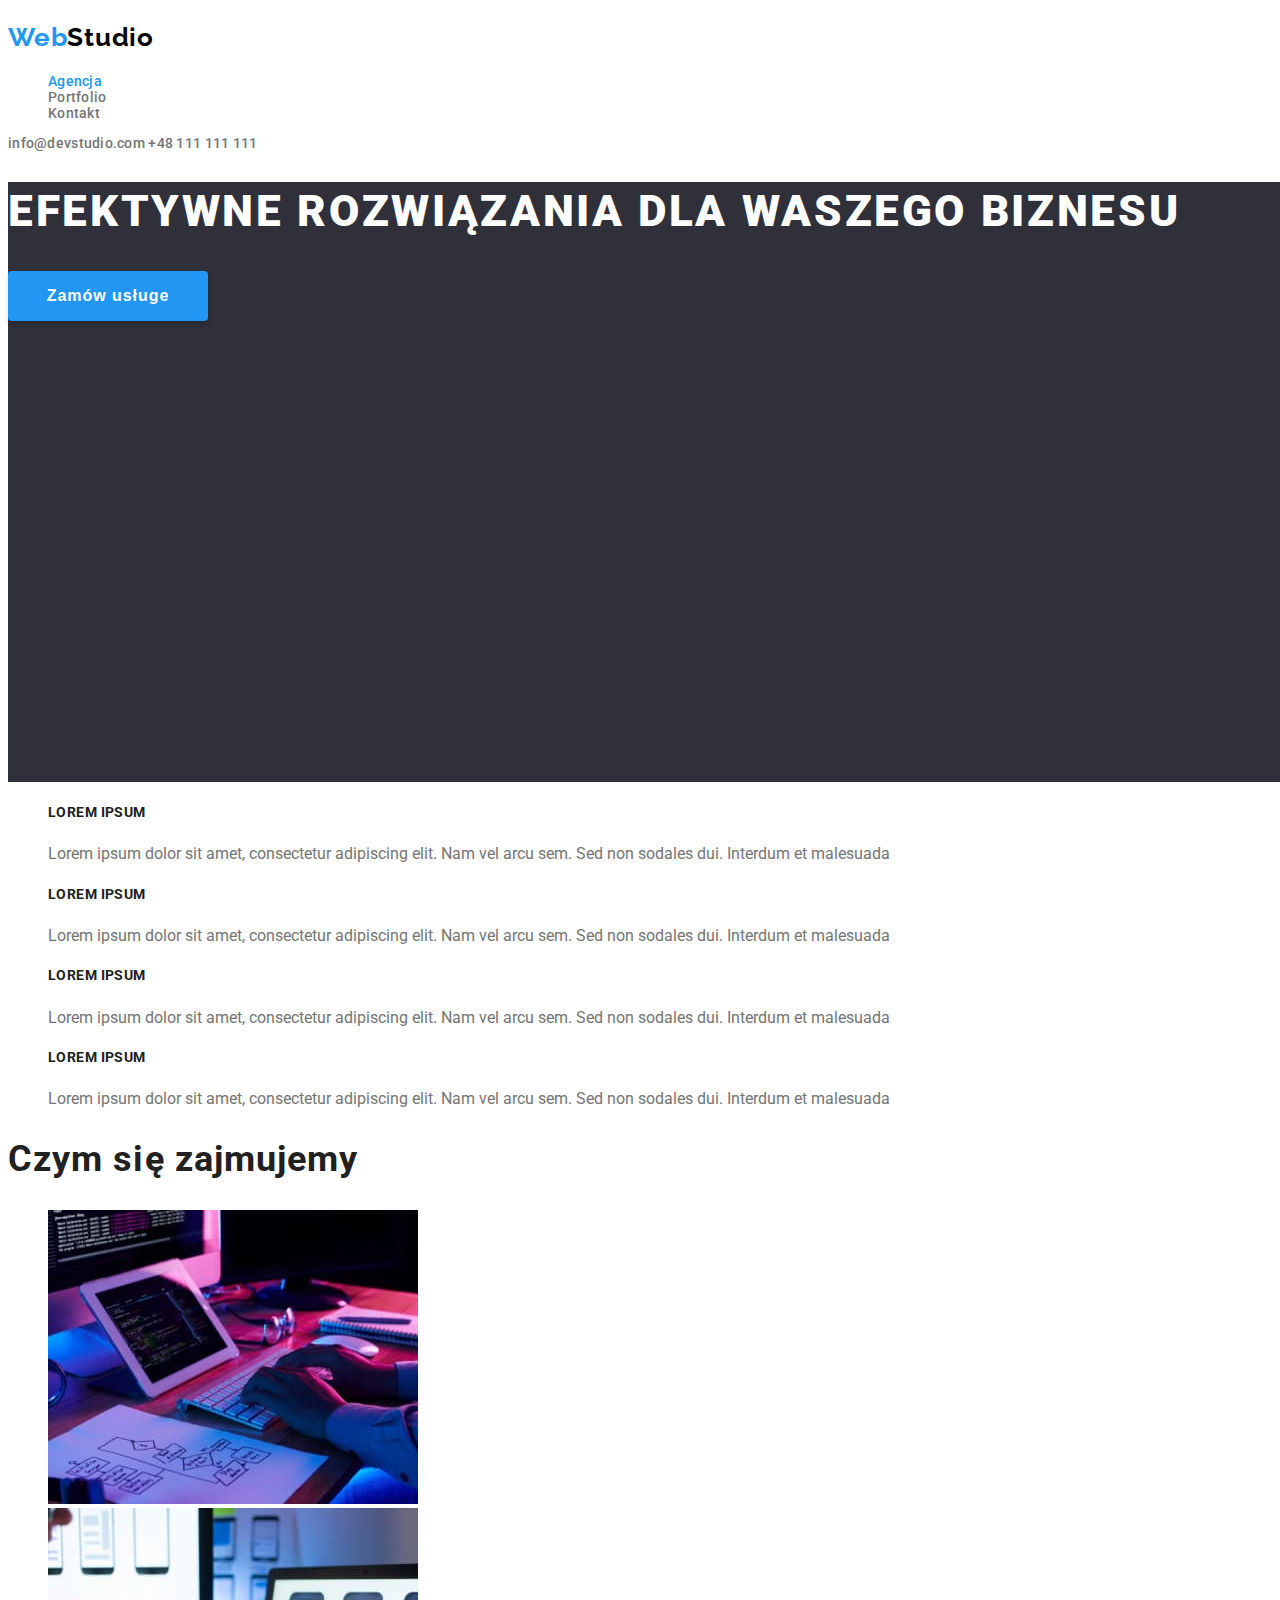
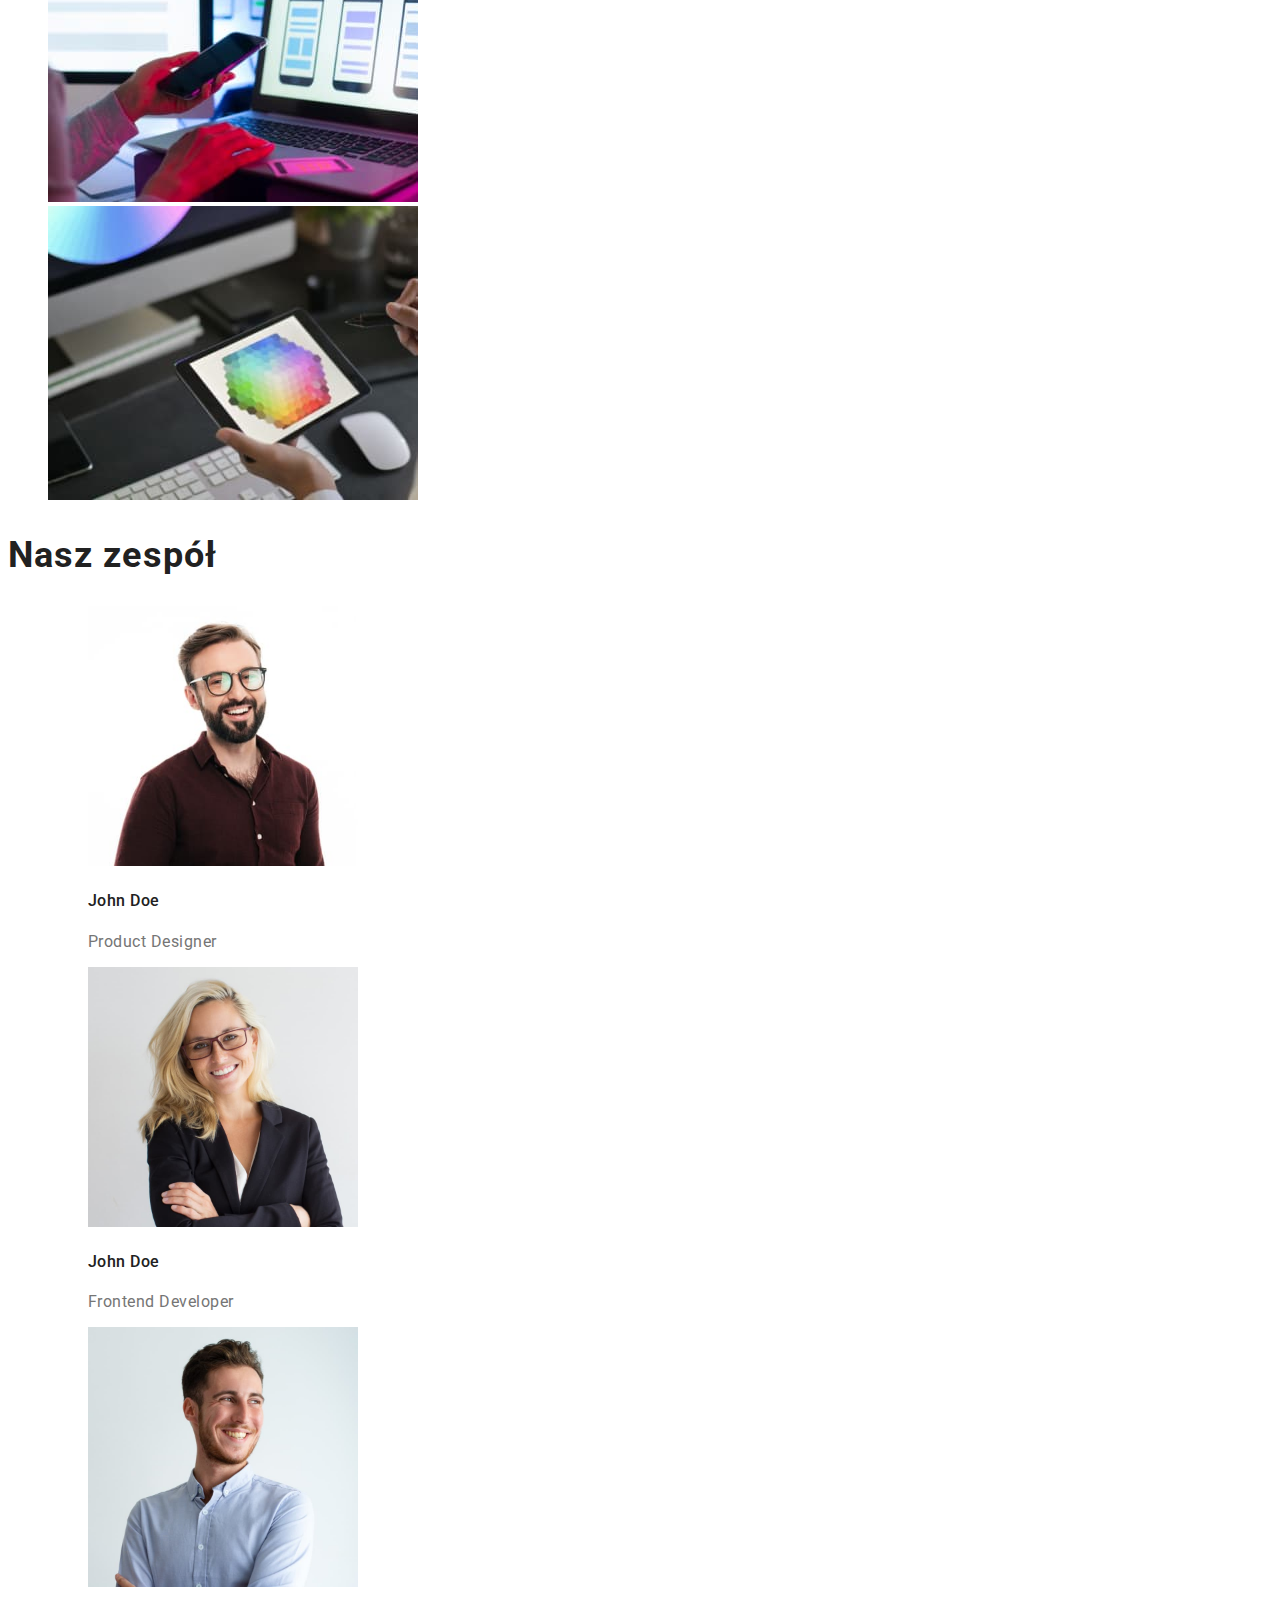
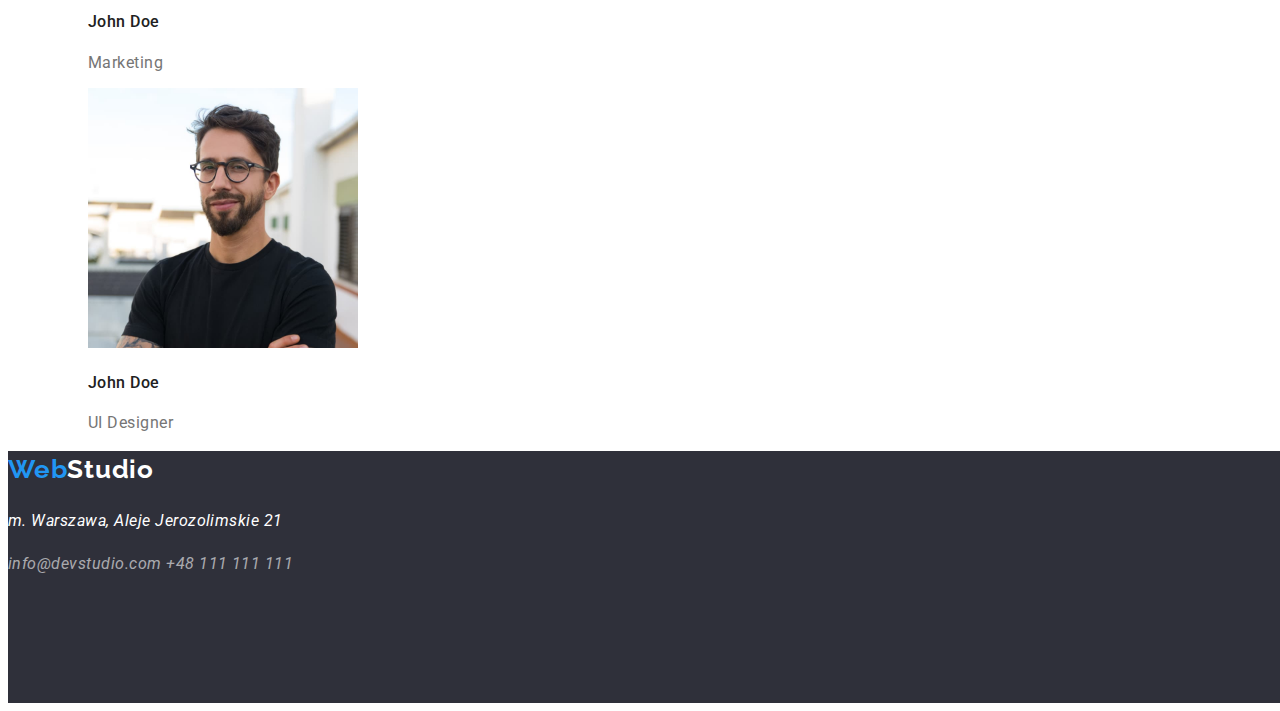
<file: index.html>
<!DOCTYPE html>
<html lang="pl-PL">
  <head>
    <meta charset="UTF-8" />
    <meta http-equiv="X-UA-Compatible" content="IE=edge" />
    <meta name="viewport" content="width=device-width, initial-scale=1.0" />
    <link rel="stylesheet" href="./css/styles.css" />
    <link
      href="https://fonts.googleapis.com/css2?family=Raleway:wght@700&family=Roboto:wght@400;500;700;900&display=swap"
      rel="stylesheet"
    />
    <title>Studio</title>
  </head>
  <body>
    <header>
      <h3>
        <a href="./index.html" class="logo"><span>Web</span>Studio</a>
      </h3>
      <nav class="navigation">
        <ul class="list">
          <li><a href="./index.html" class="link active">Agencja</a></li>
          <li><a href="./portfolio.html" class="link">Portfolio</a></li>
          <li><a href="#" class="link">Kontakt</a></li>
        </ul>
        <a href="mailto:info@devstudio.com" class="link">info@devstudio.com</a>
        <a href="tel:+48111111111" class="link">+48 111 111 111</a>
      </nav>
    </header>
    <main>
      <section class="banner">
        <h1 class="call-to-action">
          EFEKTYWNE ROZWIĄZANIA DLA WASZEGO BIZNESU
        </h1>
        <button type="button" class="btn-cta">Zamów usługe</button>
      </section>
      <section>
        <ul class="list">
          <li>
            <h5 class="text-header">LOREM IPSUM</h5>
            <p>
              Lorem ipsum dolor sit amet, consectetur adipiscing elit. Nam vel
              arcu sem. Sed non sodales dui. Interdum et malesuada
            </p>
          </li>
          <li>
            <h5 class="text-header">LOREM IPSUM</h5>
            <p>
              Lorem ipsum dolor sit amet, consectetur adipiscing elit. Nam vel
              arcu sem. Sed non sodales dui. Interdum et malesuada
            </p>
          </li>
          <li>
            <h5 class="text-header">LOREM IPSUM</h5>
            <p>
              Lorem ipsum dolor sit amet, consectetur adipiscing elit. Nam vel
              arcu sem. Sed non sodales dui. Interdum et malesuada
            </p>
          </li>
          <li>
            <h5 class="text-header">LOREM IPSUM</h5>
            <p>
              Lorem ipsum dolor sit amet, consectetur adipiscing elit. Nam vel
              arcu sem. Sed non sodales dui. Interdum et malesuada
            </p>
          </li>
        </ul>
      </section>
      <section>
        <h2 class="title">Czym się zajmujemy</h2>
        <ul class="list">
          <li>
            <img
              src="./images/hw_image_1.jpg"
              alt="Coding"
              width="370"
              height="294"
            />
          </li>
          <li>
            <img
              src="./images/hw_image_2.jpg"
              alt="Designing phone screen"
              width="370"
              height="294"
            />
          </li>
          <li>
            <img
              src="./images/hw_image_3.jpg"
              alt="Graphic Designing"
              width="370"
              height="294"
            />
          </li>
        </ul>
      </section>
      <section>
        <h2 class="title">Nasz zespół</h2>
        <ul class="list">
          <li>
            <figure>
              <img
                src="./images/hw_person_1.jpg"
                alt="Product Designer"
                width="270"
                height="260"
              />
              <figcaption>
                <h4 class="name">John Doe</h4>
                <p class="role">Product Designer</p>
              </figcaption>
            </figure>
          </li>
          <li>
            <figure>
              <img
                src="./images/hw_person_2.jpg"
                alt="Frontend Developer"
                width="270"
                height="260"
              />
              <figcaption>
                <h4 class="name">John Doe</h4>
                <p class="role">Frontend Developer</p>
              </figcaption>
            </figure>
          </li>
          <li>
            <figure>
              <img
                src="./images/hw_person_3.jpg"
                alt="Marketing"
                width="270"
                height="260"
              />
              <figcaption>
                <h4 class="name">John Doe</h4>
                <p class="role">Marketing</p>
              </figcaption>
            </figure>
          </li>
          <li>
            <figure>
              <img
                src="./images/hw_person_4.jpg"
                alt="UI Designer"
                width="270"
                height="260"
              />
              <figcaption>
                <h4 class="name">John Doe</h4>
                <p class="role">UI Designer</p>
              </figcaption>
            </figure>
          </li>
        </ul>
      </section>
    </main>
    <footer class="bottom">
      <h3>
        <a href="./index.html" class="logo-footer"><span>Web</span>Studio</a>
      </h3>
      <address class="footer-address">
        <p>m. Warszawa, Aleje Jerozolimskie 21</p>
        <a href="mailto:info@devstudio.com" class="link">info@devstudio.com</a>
        <a href="tel:+48111111111" class="link">+48 111 111 111</a>
      </address>
    </footer>
  </body>
</html>
</file>
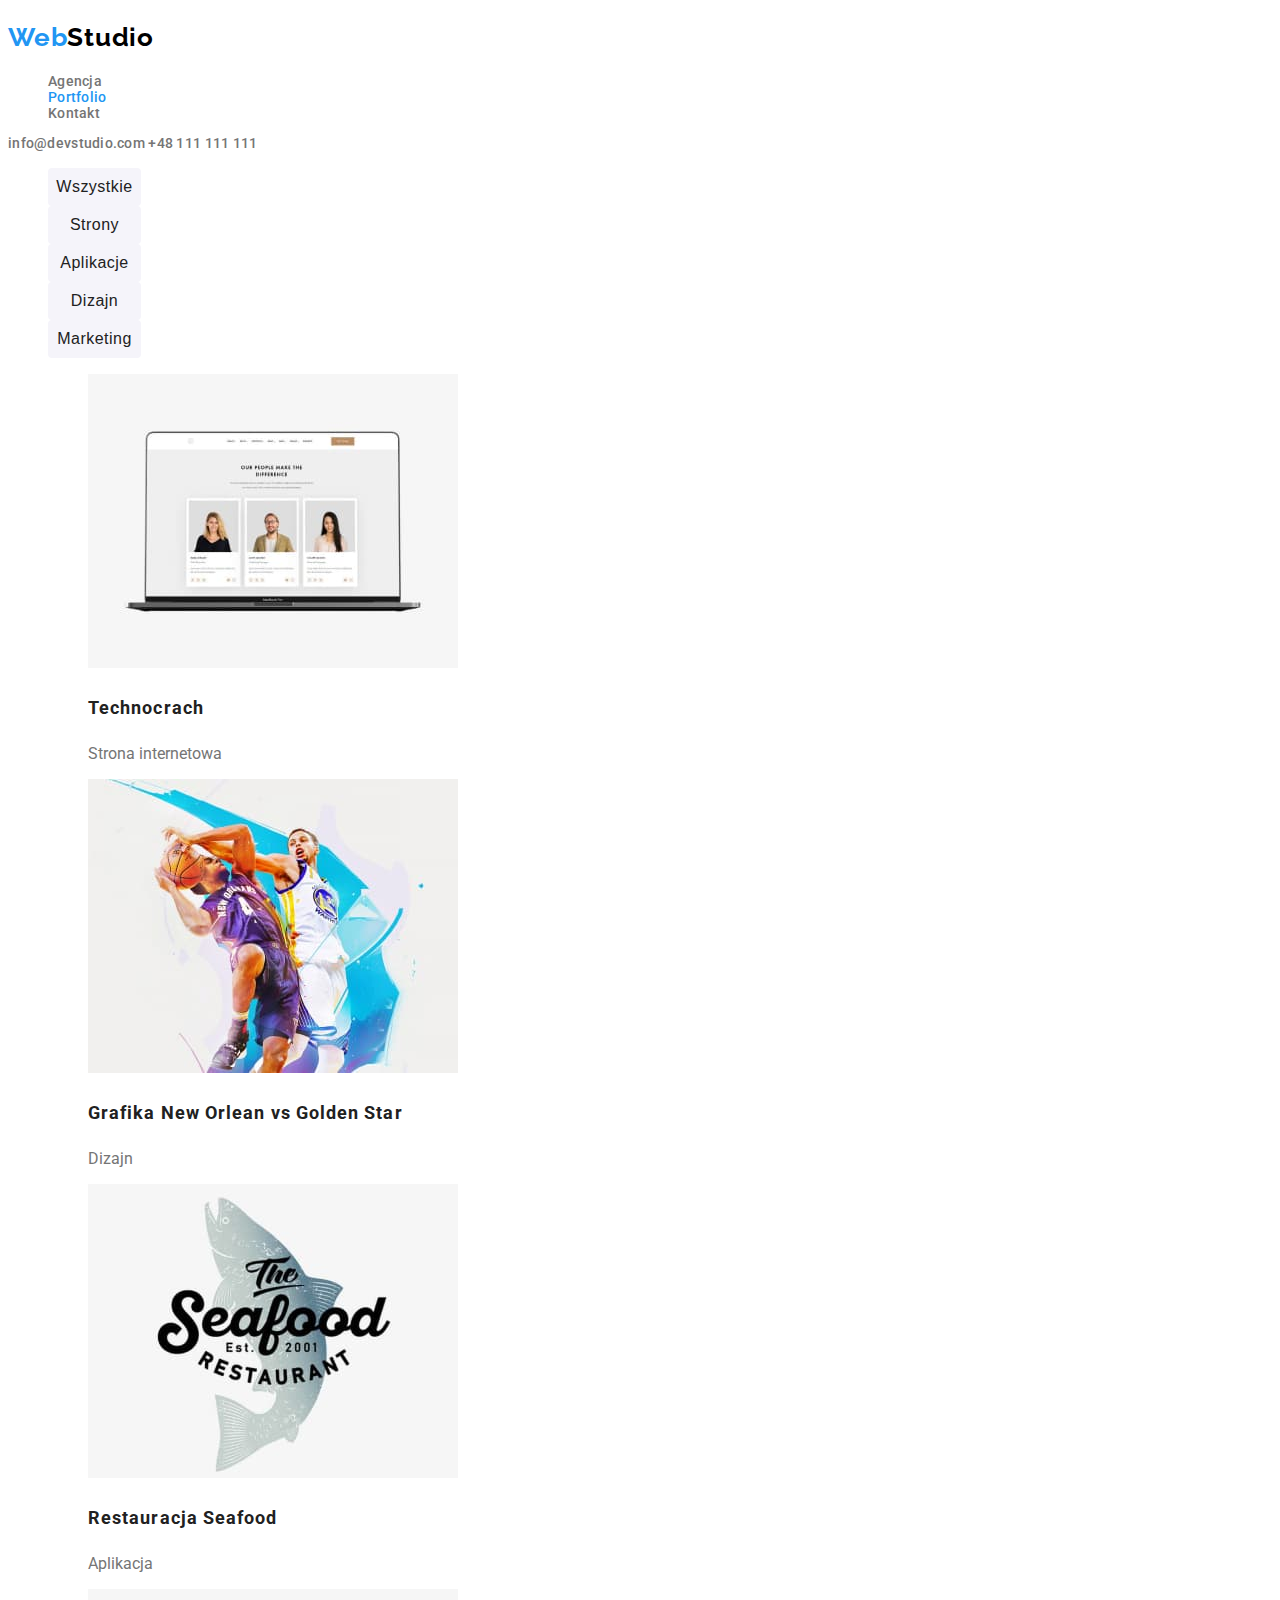
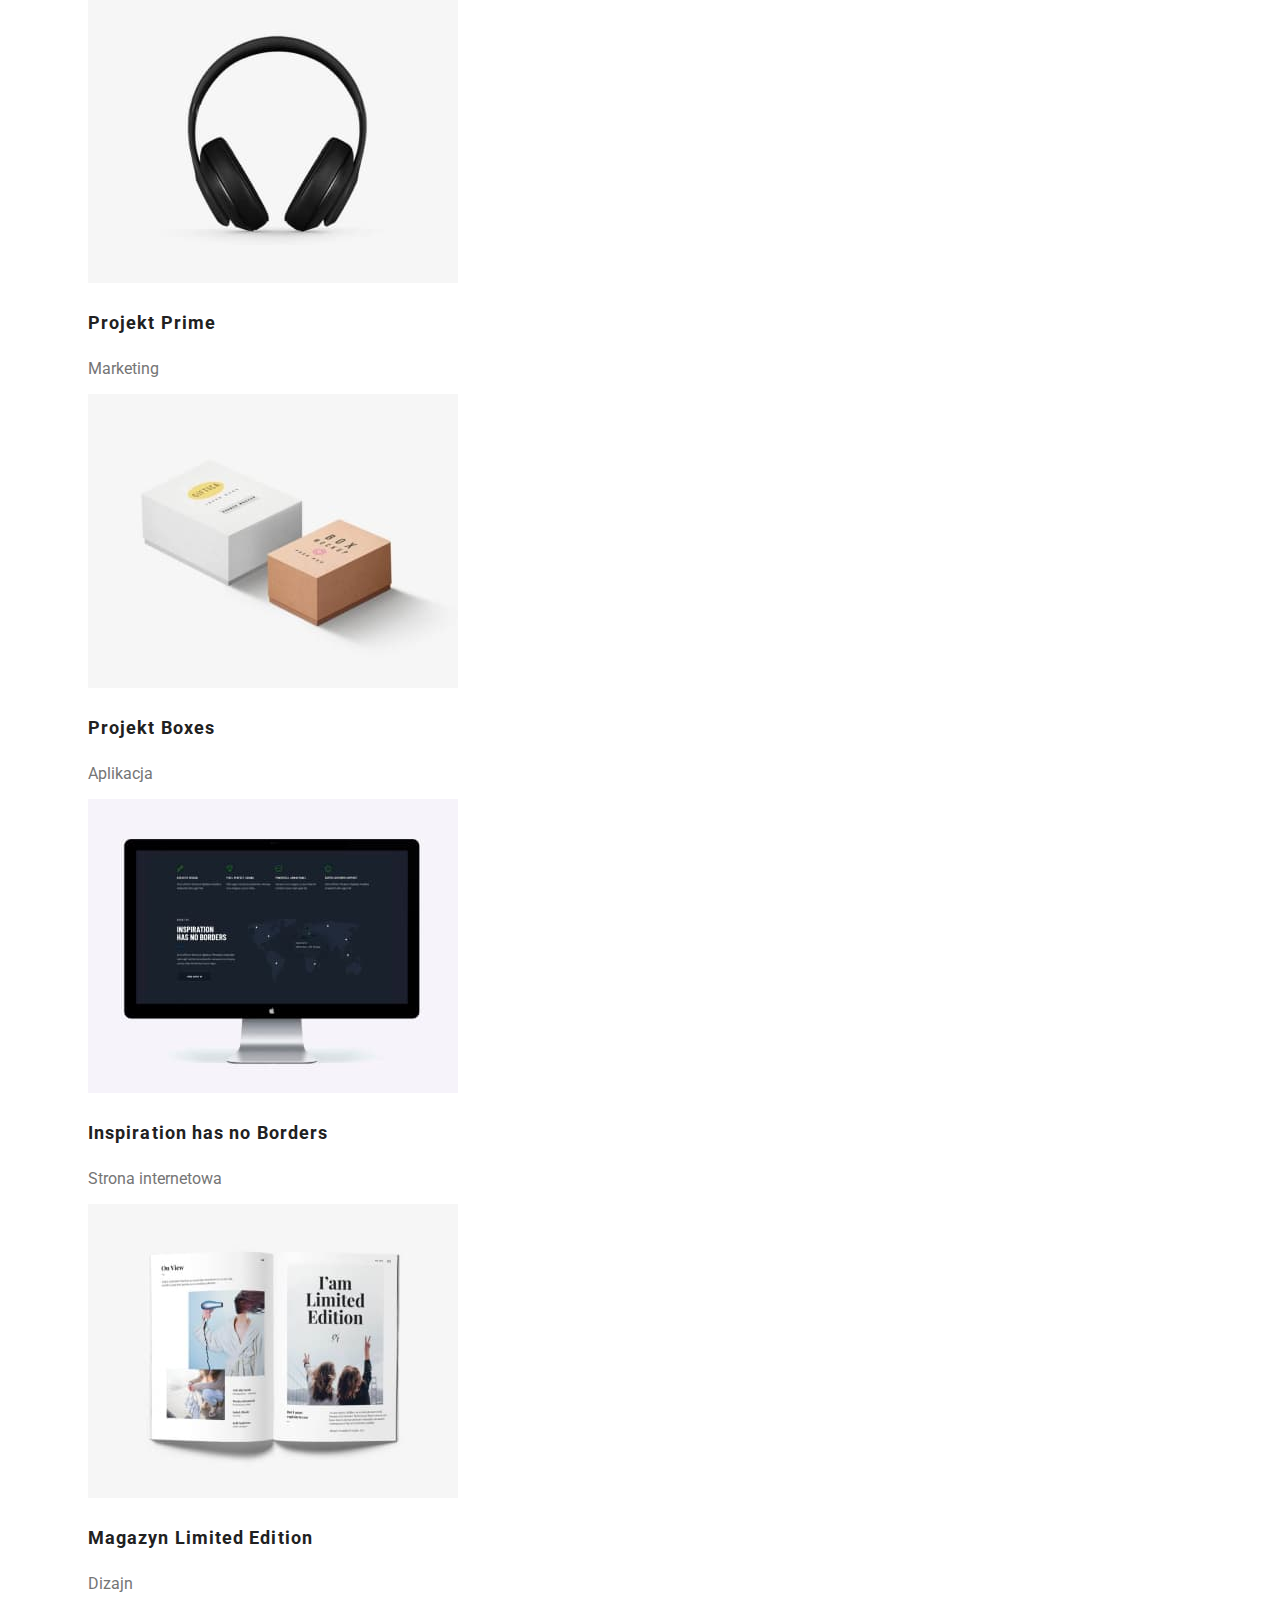
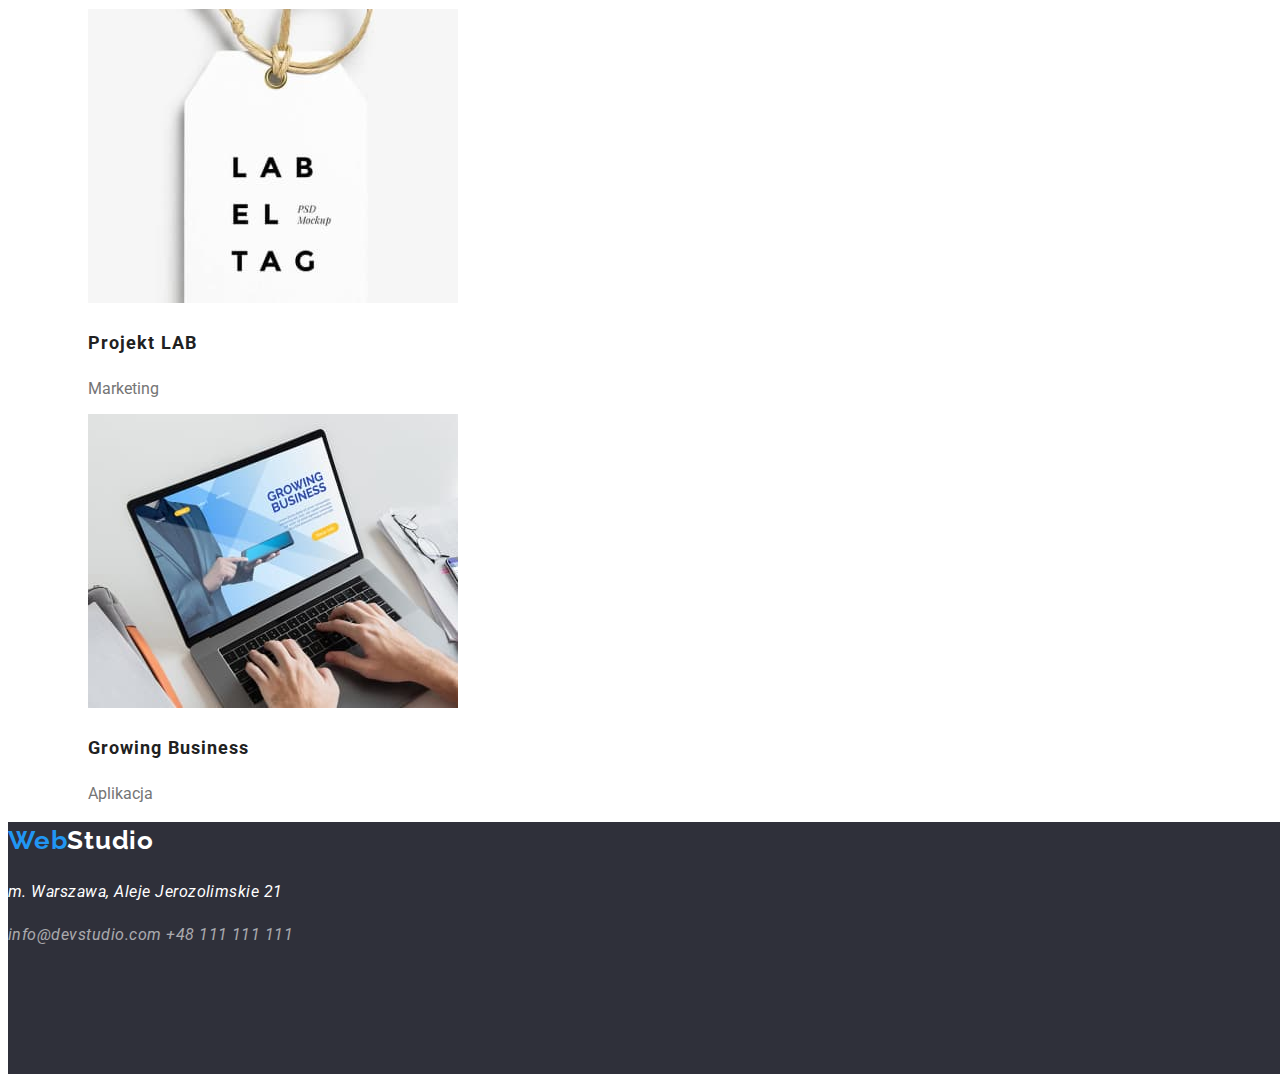
<file: portfolio.html>
<!DOCTYPE html>
<html lang="pl-PL">
  <head>
    <meta charset="UTF-8" />
    <meta http-equiv="X-UA-Compatible" content="IE=edge" />
    <meta name="viewport" content="width=device-width, initial-scale=1.0" />
    <link rel="stylesheet" href="./css/styles.css" />
    <link
      href="https://fonts.googleapis.com/css2?family=Raleway:wght@700&family=Roboto:wght@400;500;700;900&display=swap"
      rel="stylesheet"
    />
    <title>Portfolio</title>
  </head>
  <body>
    <header>
      <h3>
        <a href="./index.html" class="logo"><span>Web</span>Studio</a>
      </h3>
      <nav class="navigation">
        <ul class="list">
          <li><a href="./index.html" class="link">Agencja</a></li>
          <li><a href="./portfolio.html" class="link active">Portfolio</a></li>
          <li><a href="#" class="link">Kontakt</a></li>
        </ul>
        <a href="mailto:info@devstudio.com" class="link">info@devstudio.com</a>
        <a href="tel:+48111111111" class="link">+48 111 111 111</a>
      </nav>
    </header>
    <main>
      <section>
        <ul class="list">
          <li class="filter">
            <button type="button" class="portfolio-btn">Wszystkie</button>
          </li>
          <li class="filter">
            <button type="button" class="portfolio-btn">Strony</button>
          </li>
          <li class="filter">
            <button type="button" class="portfolio-btn">Aplikacje</button>
          </li>
          <li class="filter">
            <button type="button" class="portfolio-btn">Dizajn</button>
          </li>
          <li class="filter">
            <button type="button" class="portfolio-btn">Marketing</button>
          </li>
        </ul>
      </section>
      <section>
        <ul class="list">
          <li class="portfolio-img">
            <figure>
              <img
                src="./images/portfolio-technocrack.jpg"
                alt="Technocrack website"
                width="370"
                height="294"
              />
              <figcaption>
                <h3 class="portfolio-title">Technocrach</h3>
                <p>Strona internetowa</p>
              </figcaption>
            </figure>
          </li>
          <li class="portfolio-img">
            <figure>
              <img
                src="./images/portfolio-new-orleans.jpg"
                alt="New Orleans design"
                width="370"
                height="294"
              />
              <figcaption>
                <h3 class="portfolio-title">
                  Grafika New Orlean vs Golden Star
                </h3>
                <p>Dizajn</p>
              </figcaption>
            </figure>
          </li>
          <li class="portfolio-img">
            <figure>
              <img
                src="./images/portfolio-seafood.jpg"
                alt="Seafood app"
                width="370"
                height="294"
              />
              <figcaption>
                <h3 class="portfolio-title">Restauracja Seafood</h3>
                <p>Aplikacja</p>
              </figcaption>
            </figure>
          </li>
          <li class="portfolio-img">
            <figure>
              <img
                src="./images/portfolio-prime.jpg"
                alt="Headphones Prime marketing"
                width="370"
                height="294"
              />
              <figcaption>
                <h3 class="portfolio-title">Projekt Prime</h3>
                <p>Marketing</p>
              </figcaption>
            </figure>
          </li>
          <li class="portfolio-img">
            <figure>
              <img
                src="./images/portfolio-boxes.jpg"
                alt="Project Boxes app"
                width="370"
                height="294"
              />
              <figcaption>
                <h3 class="portfolio-title">Projekt Boxes</h3>
                <p>Aplikacja</p>
              </figcaption>
            </figure>
          </li>
          <li class="portfolio-img">
            <figure>
              <img
                src="./images/portfolio-inspiration.jpg"
                alt="Inspiration website"
                width="370"
                height="294"
              />
              <figcaption>
                <h3 class="portfolio-title">Inspiration has no Borders</h3>
                <p>Strona internetowa</p>
              </figcaption>
            </figure>
          </li>
          <li class="portfolio-img">
            <figure>
              <img
                src="./images/portfolio-magazine.jpg"
                alt="Magazine design"
                width="370"
                height="294"
              />
              <figcaption>
                <h3 class="portfolio-title">Magazyn Limited Edition</h3>
                <p>Dizajn</p>
              </figcaption>
            </figure>
          </li>
          <li class="portfolio-img">
            <figure>
              <img
                src="./images/portfolio-LAB.jpg"
                alt="LAB marketing"
                width="370"
                height="294"
              />
              <figcaption>
                <h3 class="portfolio-title">Projekt LAB</h3>
                <p>Marketing</p>
              </figcaption>
            </figure>
          </li>
          <li class="portfolio-img">
            <figure>
              <img
                src="./images/portfolio-business.jpg"
                alt="Business app"
                width="370"
                height="294"
              />
              <figcaption>
                <h3 class="portfolio-title">Growing Business</h3>
                <p>Aplikacja</p>
              </figcaption>
            </figure>
          </li>
        </ul>
      </section>
    </main>
    <footer class="bottom">
      <h3>
        <a href="./index.html" class="logo-footer"><span>Web</span>Studio</a>
      </h3>
      <address class="footer-address">
        <p>m. Warszawa, Aleje Jerozolimskie 21</p>
        <a href="mailto:info@devstudio.com" class="link">info@devstudio.com</a>
        <a href="tel:+48111111111" class="link">+48 111 111 111</a>
      </address>
    </footer>
  </body>
</html>
</file>
<file: css/styles.css>
:root {
  --white: #fff;
  --black: #000;
  --blue: #2196f3;
  --gray: #757575;
  --nav_gray: #212121;
  --btn_gray: #f5f4fa;
  --foot_gray: #2f303a;
}
body {
  font-family: "Roboto", "Raleway", sans-serif;
  color: var(--gray);
}
.logo {
  color: var(--black);
  text-decoration: none;
  font-family: "Raleway";
  font-size: 26px;
  line-height: 1.42;
  letter-spacing: 0.03em;
}
.logo > span {
  color: var(--blue);
}
.navigation {
  text-decoration: none;
  font-weight: 500;
  font-size: 14px;
  line-height: 1.14;
  letter-spacing: 0.02em;
  color: var(--nav_gray);
}
.link {
  text-decoration: none;
}
.navigation .link {
  font-weight: 500;
  line-height: 1.14;
  letter-spacing: 0.02em;
  color: var(--gray);
}
.portfolio-btn {
  width: 93px;
  height: 38px;
  background: var(--btn_gray);
  border-radius: 4px;
  font-weight: 500;
  font-size: 16px;
  line-height: 1.625;

  text-align: center;
  letter-spacing: 0.03em;
  color: var(--nav_gray);
  border: none;
}
.portfolio-btn:focus,
.portfolio-btn:hover {
  width: 121px;
  background: var(--blue);
  box-shadow: 0px 3px 1px rgba(0, 0, 0, 0.1), 0px 1px 2px rgba(0, 0, 0, 0.08),
    0px 2px 2px rgba(0, 0, 0, 0.12);
  color: var(--white);
  cursor: pointer;
}
.portfolio-title {
  font-weight: 700;
  font-size: 18px;
  line-height: 2;
  letter-spacing: 0.06em;
  color: var(--nav_gray);
}
.banner {
  width: 1600px;
  height: 600px;
  background: var(--foot_gray);
}
.call-to-action {
  font-weight: 900;
  font-size: 44px;
  line-height: 1.36;
  letter-spacing: 0.06em;
  text-transform: uppercase;
  color: var(--white);
}
.btn-cta {
  width: 200px;
  height: 50px;
  font-weight: 700;
  font-size: 16px;
  line-height: 1.875;
  letter-spacing: 0.06em;
  color: var(--white);
  background: var(--blue);
  box-shadow: 0px 4px 4px rgba(0, 0, 0, 0.15);
  border-radius: 4px;
  border: none;
  cursor: pointer;
}
.text-header {
  font-weight: 700;
  font-size: 14px;
  line-height: 1.14;
  letter-spacing: 0.03em;
  text-transform: uppercase;
  color: var(--nav_gray);
}
.title {
  font-weight: 700;
  font-size: 36px;
  line-height: 1.17;
  letter-spacing: 0.03em;
  color: var(--nav_gray);
}
.name {
  font-weight: 500;
  font-size: 16px;
  line-height: 1.188;
  letter-spacing: 0.03em;
  color: var(--nav_gray);
}
.role {
  font-size: 16px;
  line-height: 1.188;
  letter-spacing: 0.03em;
}
.logo-footer {
  color: var(--white);
  text-decoration: none;
  font-family: "Raleway";
  font-size: 26px;
  line-height: 1.42;
  letter-spacing: 0.03em;
}
.logo-footer > span {
  color: var(--blue);
}
.bottom {
  width: 1600px;
  height: 252px;
  background: var(--foot_gray);
}
.footer-address {
  color: var(--white);
  line-height: 1.71;
  letter-spacing: 0.03em;
}
.footer-address .link {
  color: rgba(255, 255, 255, 0.6);
}
.link:focus,
.link:hover {
  color: var(--blue);
}
.list {
  list-style-type: none;
}
.link.active {
  color: var(--blue);
}
</file>
